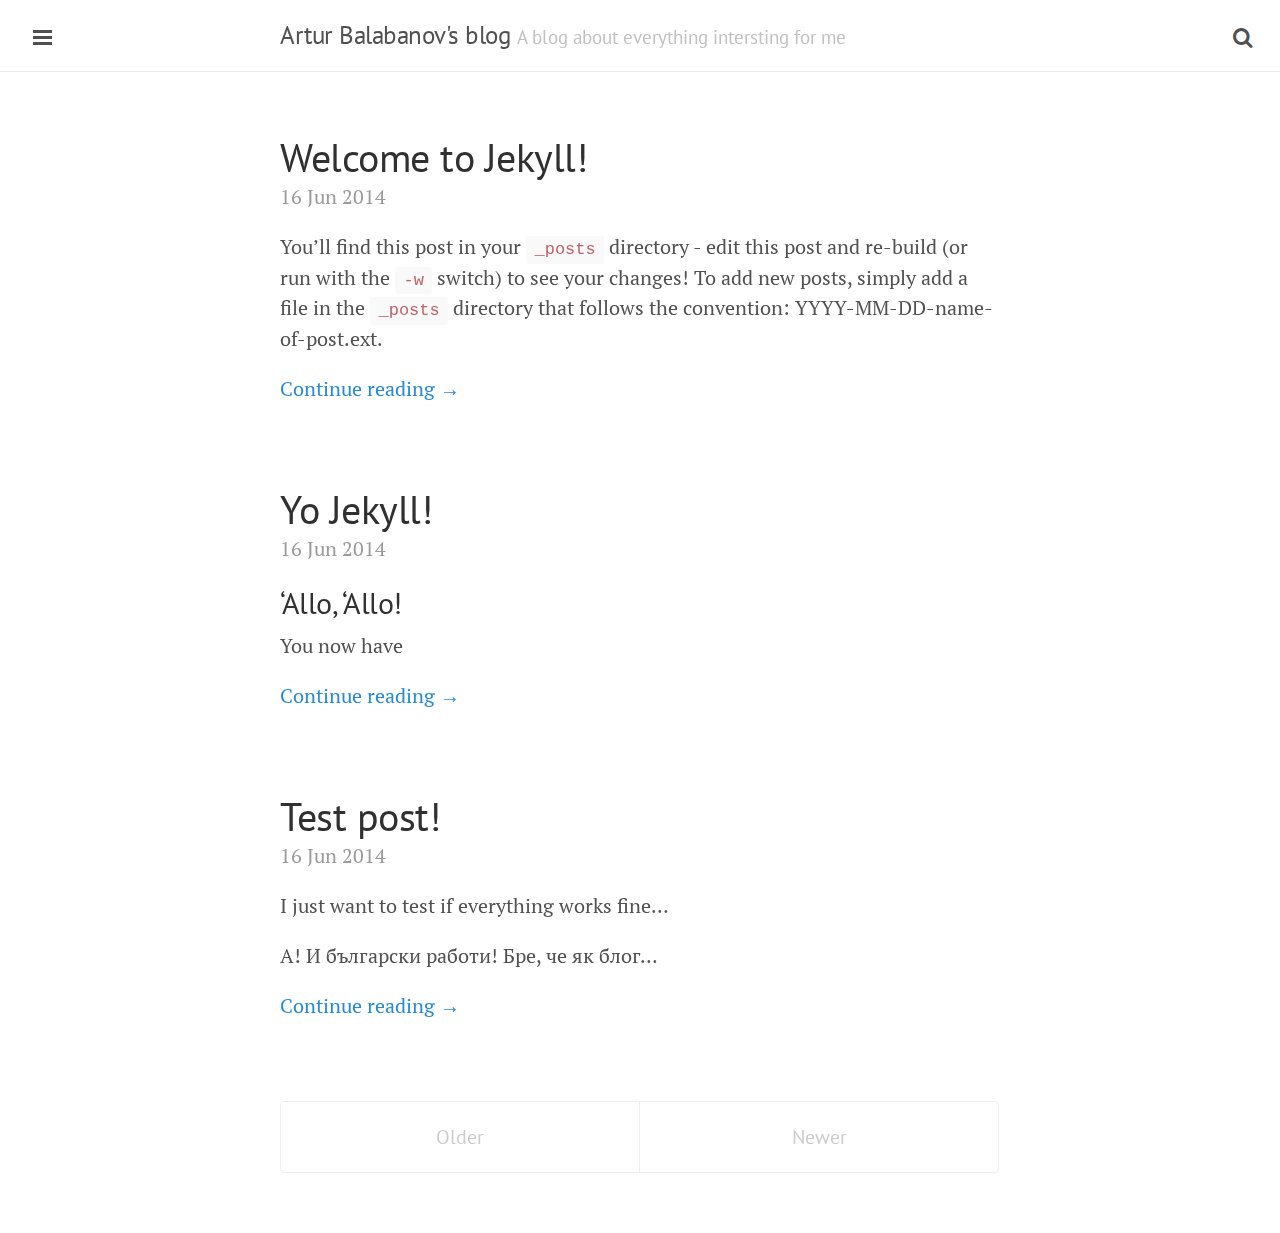
<file: index.html>
<!DOCTYPE html><html xmlns=http://www.w3.org/1999/xhtml xml:lang=en lang=en-us><head><link href=http://gmpg.org/xfn/11 rel=profile><meta http-equiv=content-type content="text/html; charset=utf-8"><meta http-equiv=X-UA-Compatible content="IE=edge,chrome=1"><!-- Enable responsiveness on mobile devices--><meta name=viewport content="width=device-width, initial-scale=1.0, maximum-scale=1"><title>Artur Balabanov's blog | A blog about everything intersting for me</title><meta name=viewport content="width=device-width"><link rel=stylesheet href="http://fonts.googleapis.com/css?family=PT+Serif:400,400italic,700|PT+Sans:400"><link rel=stylesheet href=/css/main.d6a2.css><link href=/feed.xml rel=alternate type=application/atom+xml><div class=search-wrapper><div class="search-form hidden"><input class=search-field placeholder=Search...><i class="fa fa-times-circle fa-lg icon-remove-sign"></i><ul class="search-results post-list"></ul></div></div><script>(function(i,s,o,g,r,a,m){i['GoogleAnalyticsObject']=r;i[r]=i[r]||function(){
  (i[r].q=i[r].q||[]).push(arguments)},i[r].l=1*new Date();a=s.createElement(o),
  m=s.getElementsByTagName(o)[0];a.async=1;a.src=g;m.parentNode.insertBefore(a,m)
  })(window,document,'script','//www.google-analytics.com/analytics.js','ga');

  ga('create', 'UA-52109686-1', 'arturbalabanov.github.io');
  ga('send', 'pageview');</script></head><body><!-- Target for toggling the sidebar `.sidebar-checkbox` is for regular
     styles, `#sidebar-checkbox` for behavior. --><input type=checkbox class=sidebar-checkbox id=sidebar-checkbox><!-- Toggleable sidebar --><div class=sidebar id=sidebar><div class=sidebar-item><p>This is the blog description</p></div><nav class=sidebar-nav><a class="sidebar-nav-item active" href="/">Home</a> <a class=sidebar-nav-item href="/about/">About</a> <a class=sidebar-nav-item href="/archive/">Archive</a> <a class=sidebar-nav-item href=https://github.com/arturbalabanov/blog-source>GitHub project</a></nav><div class=sidebar-item><p>&copy; Artur Balabanov 2014. All rights reserved.</p></div></div><!-- Wrap is the content to shift when toggling the sidebar. We wrap the
         content to avoid any CSS collisions with our real content. --><div class=wrap><div class=masthead><div class=container><h3 class=masthead-title><a href="/" title=Home>Artur Balabanov's blog</a> <small>A blog about everything intersting for me</small></h3></div></div><div class="container content"><div class=posts><div class=post><h1 class=post-title><a href="/welcome-to-jekyll/">Welcome to Jekyll!</a></h1><span class=post-date>16 Jun 2014</span><p>You’ll find this post in your <code>_posts</code> directory - edit this post and re-build (or run with the <code>-w</code> switch) to see your changes! To add new posts, simply add a file in the <code>_posts</code> directory that follows the convention: YYYY-MM-DD-name-of-post.ext.</p><p><a href="/welcome-to-jekyll/">Continue reading &#8594;</a></p></div><div class=post><h1 class=post-title><a href="/yo-jekyllrb/">Yo Jekyll!</a></h1><span class=post-date>16 Jun 2014</span><h2 id=allo-allo>‘Allo, ‘Allo!</h2><p>You now have</p><p><a href="/yo-jekyllrb/">Continue reading &#8594;</a></p></div><div class=post><h1 class=post-title><a href="/test-first-post/">Test post!</a></h1><span class=post-date>16 Jun 2014</span><p>I just want to test if everything works fine…</p><p>А! И български работи! Бре, че як блог…</p><p><a href="/test-first-post/">Continue reading &#8594;</a></p></div></div><div class=pagination><span class="pagination-item older">Older</span> <span class="pagination-item newer">Newer</span></div></div></div><label for=sidebar-checkbox class=sidebar-toggle></label><button class="menu-button dosearch"><i class="fa fa-lg fa-search"></i></button> <!-- mathjax config similar to math.stackexchange --><script type=text/x-mathjax-config>MathJax.Hub.Config({
      jax: ["input/TeX", "output/HTML-CSS"],
      tex2jax: {
        inlineMath: [ ['$', '$'] ],
        displayMath: [ ['$$', '$$']],
        processEscapes: true,
        skipTags: ['script', 'noscript', 'style', 'textarea', 'pre', 'code']
      },
      messageStyle: "none",
      "HTML-CSS": { preferredFont: "TeX", availableFonts: ["STIX","TeX"] }
    });</script><script src="http://cdn.mathjax.org/mathjax/latest/MathJax.js?config=TeX-AMS_HTML" type=text/javascript></script><script src=/js/scripts.5c5a.js></script></body></html>
</file>
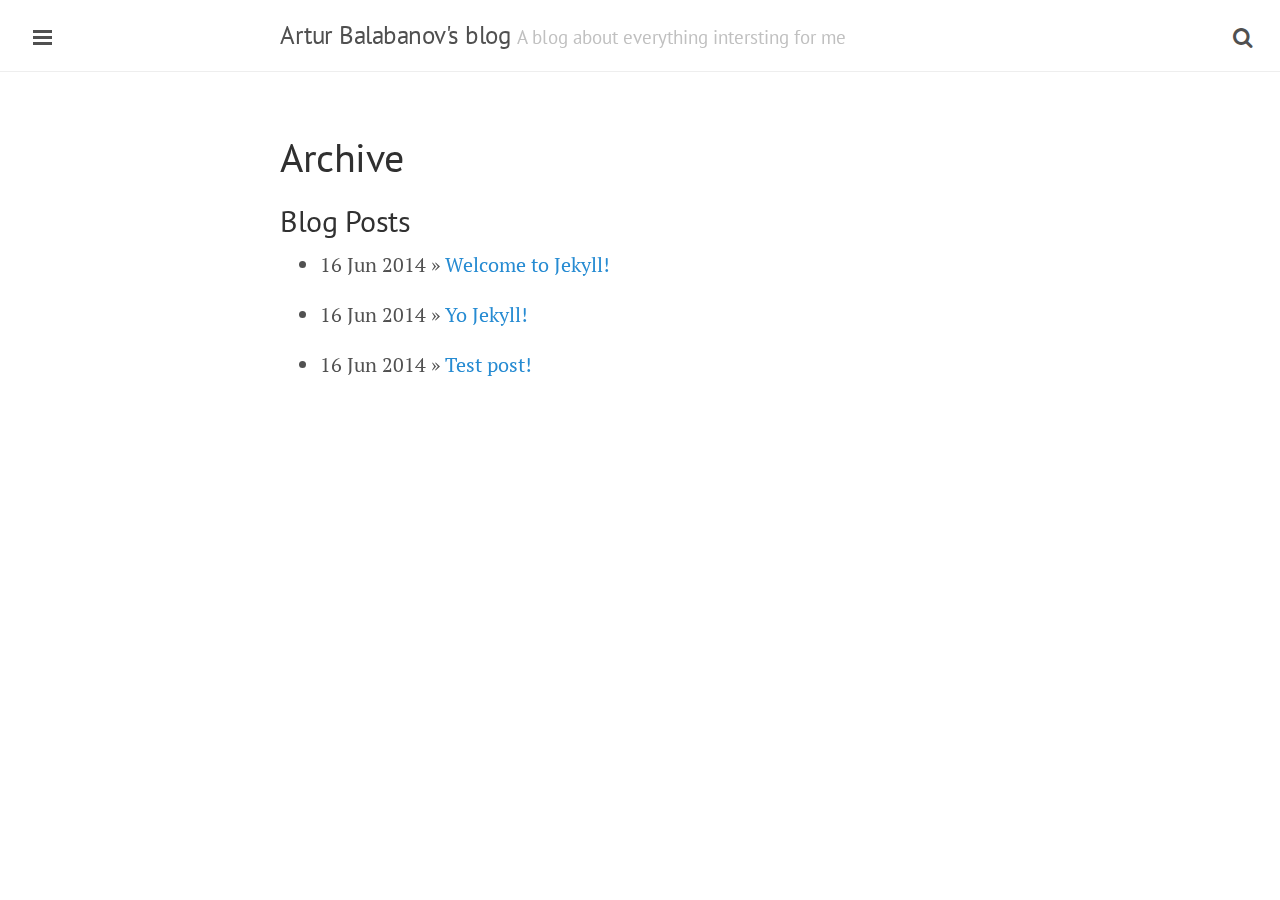
<file: archive/index.html>
<!DOCTYPE html><html xmlns=http://www.w3.org/1999/xhtml xml:lang=en lang=en-us><head><link href=http://gmpg.org/xfn/11 rel=profile><meta http-equiv=content-type content="text/html; charset=utf-8"><meta http-equiv=X-UA-Compatible content="IE=edge,chrome=1"><!-- Enable responsiveness on mobile devices--><meta name=viewport content="width=device-width, initial-scale=1.0, maximum-scale=1"><title>Archive | Artur Balabanov's blog</title><meta name=viewport content="width=device-width"><link rel=stylesheet href="http://fonts.googleapis.com/css?family=PT+Serif:400,400italic,700|PT+Sans:400"><link rel=stylesheet href=/css/main.d6a2.css><link href=/feed.xml rel=alternate type=application/atom+xml><div class=search-wrapper><div class="search-form hidden"><input class=search-field placeholder=Search...><i class="fa fa-times-circle fa-lg icon-remove-sign"></i><ul class="search-results post-list"></ul></div></div><script>(function(i,s,o,g,r,a,m){i['GoogleAnalyticsObject']=r;i[r]=i[r]||function(){
  (i[r].q=i[r].q||[]).push(arguments)},i[r].l=1*new Date();a=s.createElement(o),
  m=s.getElementsByTagName(o)[0];a.async=1;a.src=g;m.parentNode.insertBefore(a,m)
  })(window,document,'script','//www.google-analytics.com/analytics.js','ga');

  ga('create', 'UA-52109686-1', 'arturbalabanov.github.io');
  ga('send', 'pageview');</script></head><body><!-- Target for toggling the sidebar `.sidebar-checkbox` is for regular
     styles, `#sidebar-checkbox` for behavior. --><input type=checkbox class=sidebar-checkbox id=sidebar-checkbox><!-- Toggleable sidebar --><div class=sidebar id=sidebar><div class=sidebar-item><p>This is the blog description</p></div><nav class=sidebar-nav><a class=sidebar-nav-item href="/">Home</a> <a class=sidebar-nav-item href="/about/">About</a> <a class="sidebar-nav-item active" href="/archive/">Archive</a> <a class=sidebar-nav-item href=https://github.com/arturbalabanov/blog-source>GitHub project</a></nav><div class=sidebar-item><p>&copy; Artur Balabanov 2014. All rights reserved.</p></div></div><!-- Wrap is the content to shift when toggling the sidebar. We wrap the
         content to avoid any CSS collisions with our real content. --><div class=wrap><div class=masthead><div class=container><h3 class=masthead-title><a href="/" title=Home>Artur Balabanov's blog</a> <small>A blog about everything intersting for me</small></h3></div></div><div class="container content"><div class=page><h1 class=page-title>Archive</h1><h2 id=blog-posts>Blog Posts</h2><ul><li><p>16 Jun 2014 » <a href="/welcome-to-jekyll/">Welcome to Jekyll!</a></p></li><li><p>16 Jun 2014 » <a href="/yo-jekyllrb/">Yo Jekyll!</a></p></li><li><p>16 Jun 2014 » <a href="/test-first-post/">Test post!</a></p></li></ul></div></div></div><label for=sidebar-checkbox class=sidebar-toggle></label><button class="menu-button dosearch"><i class="fa fa-lg fa-search"></i></button> <!-- mathjax config similar to math.stackexchange --><script type=text/x-mathjax-config>MathJax.Hub.Config({
      jax: ["input/TeX", "output/HTML-CSS"],
      tex2jax: {
        inlineMath: [ ['$', '$'] ],
        displayMath: [ ['$$', '$$']],
        processEscapes: true,
        skipTags: ['script', 'noscript', 'style', 'textarea', 'pre', 'code']
      },
      messageStyle: "none",
      "HTML-CSS": { preferredFont: "TeX", availableFonts: ["STIX","TeX"] }
    });</script><script src="http://cdn.mathjax.org/mathjax/latest/MathJax.js?config=TeX-AMS_HTML" type=text/javascript></script><script src=/js/scripts.5c5a.js></script></body></html>
</file>
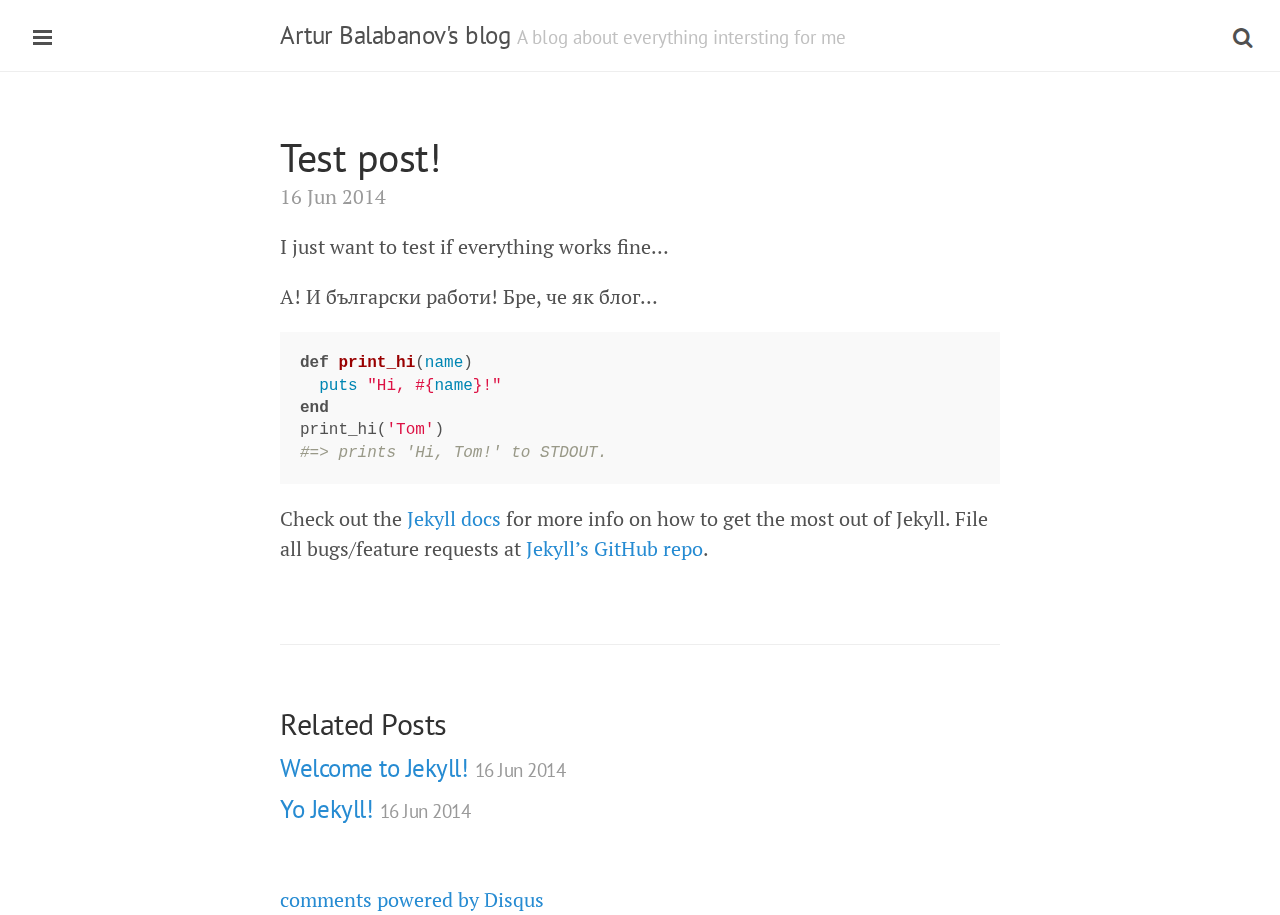
<file: test-first-post/index.html>
<!DOCTYPE html><html xmlns=http://www.w3.org/1999/xhtml xml:lang=en lang=en-us><head><link href=http://gmpg.org/xfn/11 rel=profile><meta http-equiv=content-type content="text/html; charset=utf-8"><meta http-equiv=X-UA-Compatible content="IE=edge,chrome=1"><!-- Enable responsiveness on mobile devices--><meta name=viewport content="width=device-width, initial-scale=1.0, maximum-scale=1"><title>Test post! | Artur Balabanov's blog</title><meta name=viewport content="width=device-width"><link rel=stylesheet href="http://fonts.googleapis.com/css?family=PT+Serif:400,400italic,700|PT+Sans:400"><link rel=stylesheet href=/css/main.d6a2.css><link href=/feed.xml rel=alternate type=application/atom+xml><div class=search-wrapper><div class="search-form hidden"><input class=search-field placeholder=Search...><i class="fa fa-times-circle fa-lg icon-remove-sign"></i><ul class="search-results post-list"></ul></div></div><script>(function(i,s,o,g,r,a,m){i['GoogleAnalyticsObject']=r;i[r]=i[r]||function(){
  (i[r].q=i[r].q||[]).push(arguments)},i[r].l=1*new Date();a=s.createElement(o),
  m=s.getElementsByTagName(o)[0];a.async=1;a.src=g;m.parentNode.insertBefore(a,m)
  })(window,document,'script','//www.google-analytics.com/analytics.js','ga');

  ga('create', 'UA-52109686-1', 'arturbalabanov.github.io');
  ga('send', 'pageview');</script></head><body><!-- Target for toggling the sidebar `.sidebar-checkbox` is for regular
     styles, `#sidebar-checkbox` for behavior. --><input type=checkbox class=sidebar-checkbox id=sidebar-checkbox><!-- Toggleable sidebar --><div class=sidebar id=sidebar><div class=sidebar-item><p>This is the blog description</p></div><nav class=sidebar-nav><a class=sidebar-nav-item href="/">Home</a> <a class=sidebar-nav-item href="/about/">About</a> <a class=sidebar-nav-item href="/archive/">Archive</a> <a class=sidebar-nav-item href=https://github.com/arturbalabanov/blog-source>GitHub project</a></nav><div class=sidebar-item><p>&copy; Artur Balabanov 2014. All rights reserved.</p></div></div><!-- Wrap is the content to shift when toggling the sidebar. We wrap the
         content to avoid any CSS collisions with our real content. --><div class=wrap><div class=masthead><div class=container><h3 class=masthead-title><a href="/" title=Home>Artur Balabanov's blog</a> <small>A blog about everything intersting for me</small></h3></div></div><div class="container content"><div class=post><h1 class=post-title>Test post!</h1><span class=post-date>16 Jun 2014</span><p>I just want to test if everything works fine…</p><p>А! И български работи! Бре, че як блог…</p><!--more--><div class=highlight><pre><code class=ruby><span class=k>def</span> <span class=nf>print_hi</span><span class=p>(</span><span class=nb>name</span><span class=p>)</span>
  <span class=nb>puts</span> <span class=s2>&quot;Hi, </span><span class=si>#{</span><span class=nb>name</span><span class=si>}</span><span class=s2>!&quot;</span>
<span class=k>end</span>
<span class=n>print_hi</span><span class=p>(</span><span class=s1>&#39;Tom&#39;</span><span class=p>)</span>
<span class=c1>#=&gt; prints &#39;Hi, Tom!&#39; to STDOUT.</span>
</code></pre></div><p>Check out the <a href=http://jekyllrb.com>Jekyll docs</a> for more info on how to get the most out of Jekyll. File all bugs/feature requests at <a href=https://github.com/mojombo/jekyll>Jekyll’s GitHub repo</a>.</p><script type="math/tex; mode=display">% <![CDATA[

\begin{align}
\mbox{Union: } & A\cup B = \{x\mid x\in A \mbox{ or } x\in B\} \\
\mbox{Concatenation: } & A\circ B  = \{xy\mid x\in A \mbox{ and } y\in B\} \\
\mbox{Star: } & A^\star  = \{x_1x_2\ldots x_k \mid  k\geq 0 \mbox{ and each } x_i\in A\} \\
\end{align}
 %]]></script></div><div class=related><h2>Related Posts</h2><ul class=related-posts><li><h3><a href="/welcome-to-jekyll/">Welcome to Jekyll! <small>16 Jun 2014</small></a></h3></li><li><h3><a href="/yo-jekyllrb/">Yo Jekyll! <small>16 Jun 2014</small></a></h3></li></ul></div><div id=disqus_thread></div><script type=text/javascript>/* * * CONFIGURATION VARIABLES: EDIT BEFORE PASTING INTO YOUR WEBPAGE * * */
        var disqus_shortname = 'arturbalabanov'; // required: replace example with your forum shortname

        /* * * DON'T EDIT BELOW THIS LINE * * */
        (function() {
            var dsq = document.createElement('script'); dsq.type = 'text/javascript'; dsq.async = true;
            dsq.src = '//' + disqus_shortname + '.disqus.com/embed.js';
            (document.getElementsByTagName('head')[0] || document.getElementsByTagName('body')[0]).appendChild(dsq);
        })();</script><noscript>Please enable JavaScript to view the <a href=http://disqus.com/?ref_noscript>comments powered by Disqus.</a></noscript><a href=http://disqus.com class=dsq-brlink>comments powered by <span class=logo-disqus>Disqus</span></a></div></div><label for=sidebar-checkbox class=sidebar-toggle></label><button class="menu-button dosearch"><i class="fa fa-lg fa-search"></i></button> <!-- mathjax config similar to math.stackexchange --><script type=text/x-mathjax-config>MathJax.Hub.Config({
      jax: ["input/TeX", "output/HTML-CSS"],
      tex2jax: {
        inlineMath: [ ['$', '$'] ],
        displayMath: [ ['$$', '$$']],
        processEscapes: true,
        skipTags: ['script', 'noscript', 'style', 'textarea', 'pre', 'code']
      },
      messageStyle: "none",
      "HTML-CSS": { preferredFont: "TeX", availableFonts: ["STIX","TeX"] }
    });</script><script src="http://cdn.mathjax.org/mathjax/latest/MathJax.js?config=TeX-AMS_HTML" type=text/javascript></script><script src=/js/scripts.5c5a.js></script></body></html>
</file>
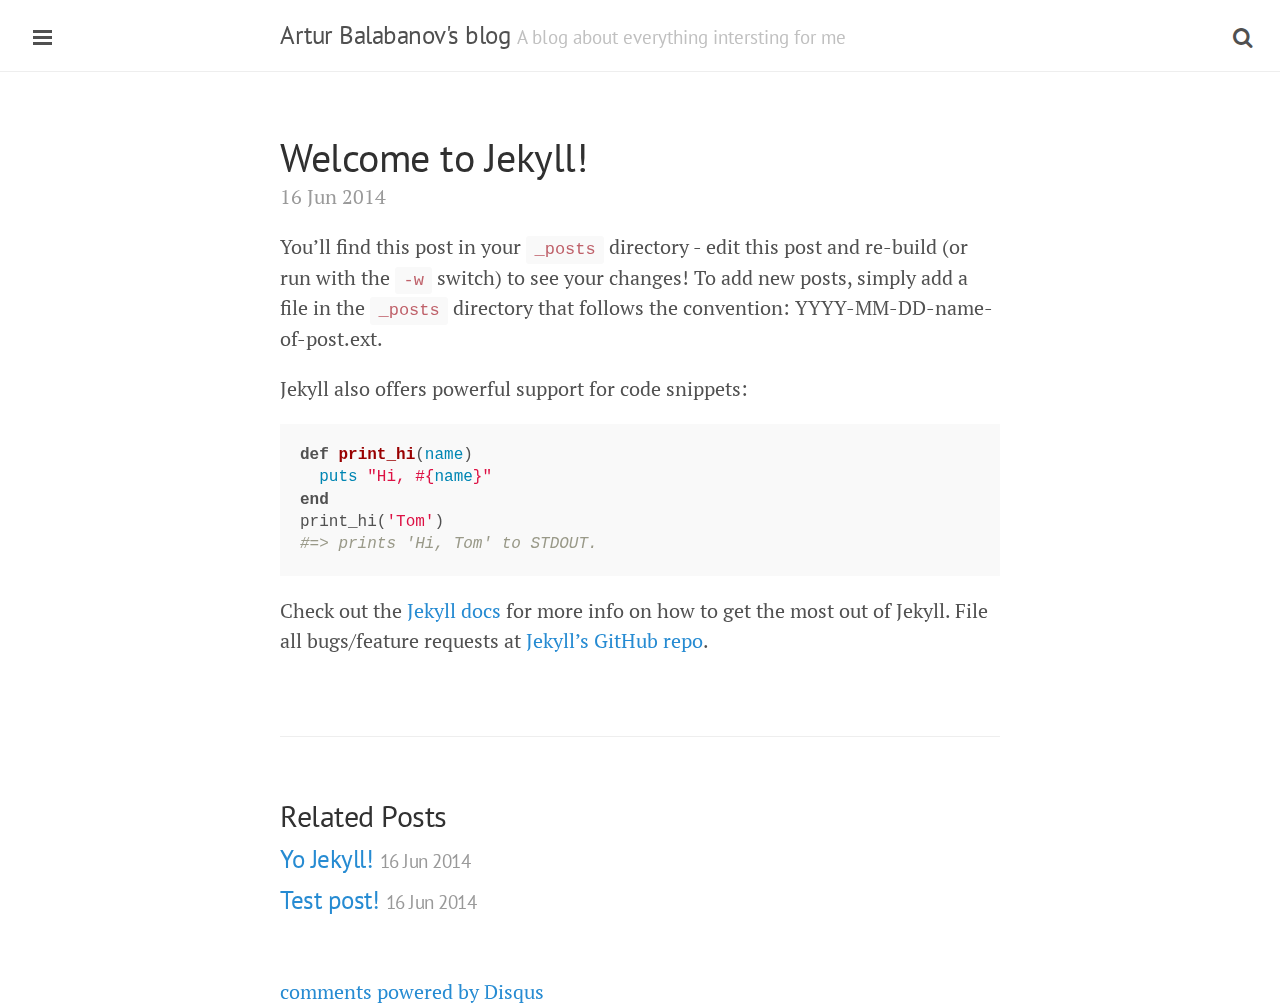
<file: welcome-to-jekyll/index.html>
<!DOCTYPE html><html xmlns=http://www.w3.org/1999/xhtml xml:lang=en lang=en-us><head><link href=http://gmpg.org/xfn/11 rel=profile><meta http-equiv=content-type content="text/html; charset=utf-8"><meta http-equiv=X-UA-Compatible content="IE=edge,chrome=1"><!-- Enable responsiveness on mobile devices--><meta name=viewport content="width=device-width, initial-scale=1.0, maximum-scale=1"><title>Welcome to Jekyll! | Artur Balabanov's blog</title><meta name=viewport content="width=device-width"><link rel=stylesheet href="http://fonts.googleapis.com/css?family=PT+Serif:400,400italic,700|PT+Sans:400"><link rel=stylesheet href=/css/main.d6a2.css><link href=/feed.xml rel=alternate type=application/atom+xml><div class=search-wrapper><div class="search-form hidden"><input class=search-field placeholder=Search...><i class="fa fa-times-circle fa-lg icon-remove-sign"></i><ul class="search-results post-list"></ul></div></div><script>(function(i,s,o,g,r,a,m){i['GoogleAnalyticsObject']=r;i[r]=i[r]||function(){
  (i[r].q=i[r].q||[]).push(arguments)},i[r].l=1*new Date();a=s.createElement(o),
  m=s.getElementsByTagName(o)[0];a.async=1;a.src=g;m.parentNode.insertBefore(a,m)
  })(window,document,'script','//www.google-analytics.com/analytics.js','ga');

  ga('create', 'UA-52109686-1', 'arturbalabanov.github.io');
  ga('send', 'pageview');</script></head><body><!-- Target for toggling the sidebar `.sidebar-checkbox` is for regular
     styles, `#sidebar-checkbox` for behavior. --><input type=checkbox class=sidebar-checkbox id=sidebar-checkbox><!-- Toggleable sidebar --><div class=sidebar id=sidebar><div class=sidebar-item><p>This is the blog description</p></div><nav class=sidebar-nav><a class=sidebar-nav-item href="/">Home</a> <a class=sidebar-nav-item href="/about/">About</a> <a class=sidebar-nav-item href="/archive/">Archive</a> <a class=sidebar-nav-item href=https://github.com/arturbalabanov/blog-source>GitHub project</a></nav><div class=sidebar-item><p>&copy; Artur Balabanov 2014. All rights reserved.</p></div></div><!-- Wrap is the content to shift when toggling the sidebar. We wrap the
         content to avoid any CSS collisions with our real content. --><div class=wrap><div class=masthead><div class=container><h3 class=masthead-title><a href="/" title=Home>Artur Balabanov's blog</a> <small>A blog about everything intersting for me</small></h3></div></div><div class="container content"><div class=post><h1 class=post-title>Welcome to Jekyll!</h1><span class=post-date>16 Jun 2014</span><p>You’ll find this post in your <code>_posts</code> directory - edit this post and re-build (or run with the <code>-w</code> switch) to see your changes! To add new posts, simply add a file in the <code>_posts</code> directory that follows the convention: YYYY-MM-DD-name-of-post.ext.</p><!--more--><p>Jekyll also offers powerful support for code snippets:</p><div class=highlight><pre><code class=ruby><span class=k>def</span> <span class=nf>print_hi</span><span class=p>(</span><span class=nb>name</span><span class=p>)</span>
  <span class=nb>puts</span> <span class=s2>&quot;Hi, </span><span class=si>#{</span><span class=nb>name</span><span class=si>}</span><span class=s2>&quot;</span>
<span class=k>end</span>
<span class=n>print_hi</span><span class=p>(</span><span class=s1>&#39;Tom&#39;</span><span class=p>)</span>
<span class=c1>#=&gt; prints &#39;Hi, Tom&#39; to STDOUT.</span>
</code></pre></div><p>Check out the <a href=http://jekyllrb.com>Jekyll docs</a> for more info on how to get the most out of Jekyll. File all bugs/feature requests at <a href=https://github.com/mojombo/jekyll>Jekyll’s GitHub repo</a>.</p></div><div class=related><h2>Related Posts</h2><ul class=related-posts><li><h3><a href="/yo-jekyllrb/">Yo Jekyll! <small>16 Jun 2014</small></a></h3></li><li><h3><a href="/test-first-post/">Test post! <small>16 Jun 2014</small></a></h3></li></ul></div><div id=disqus_thread></div><script type=text/javascript>/* * * CONFIGURATION VARIABLES: EDIT BEFORE PASTING INTO YOUR WEBPAGE * * */
        var disqus_shortname = 'arturbalabanov'; // required: replace example with your forum shortname

        /* * * DON'T EDIT BELOW THIS LINE * * */
        (function() {
            var dsq = document.createElement('script'); dsq.type = 'text/javascript'; dsq.async = true;
            dsq.src = '//' + disqus_shortname + '.disqus.com/embed.js';
            (document.getElementsByTagName('head')[0] || document.getElementsByTagName('body')[0]).appendChild(dsq);
        })();</script><noscript>Please enable JavaScript to view the <a href=http://disqus.com/?ref_noscript>comments powered by Disqus.</a></noscript><a href=http://disqus.com class=dsq-brlink>comments powered by <span class=logo-disqus>Disqus</span></a></div></div><label for=sidebar-checkbox class=sidebar-toggle></label><button class="menu-button dosearch"><i class="fa fa-lg fa-search"></i></button> <!-- mathjax config similar to math.stackexchange --><script type=text/x-mathjax-config>MathJax.Hub.Config({
      jax: ["input/TeX", "output/HTML-CSS"],
      tex2jax: {
        inlineMath: [ ['$', '$'] ],
        displayMath: [ ['$$', '$$']],
        processEscapes: true,
        skipTags: ['script', 'noscript', 'style', 'textarea', 'pre', 'code']
      },
      messageStyle: "none",
      "HTML-CSS": { preferredFont: "TeX", availableFonts: ["STIX","TeX"] }
    });</script><script src="http://cdn.mathjax.org/mathjax/latest/MathJax.js?config=TeX-AMS_HTML" type=text/javascript></script><script src=/js/scripts.5c5a.js></script></body></html>
</file>
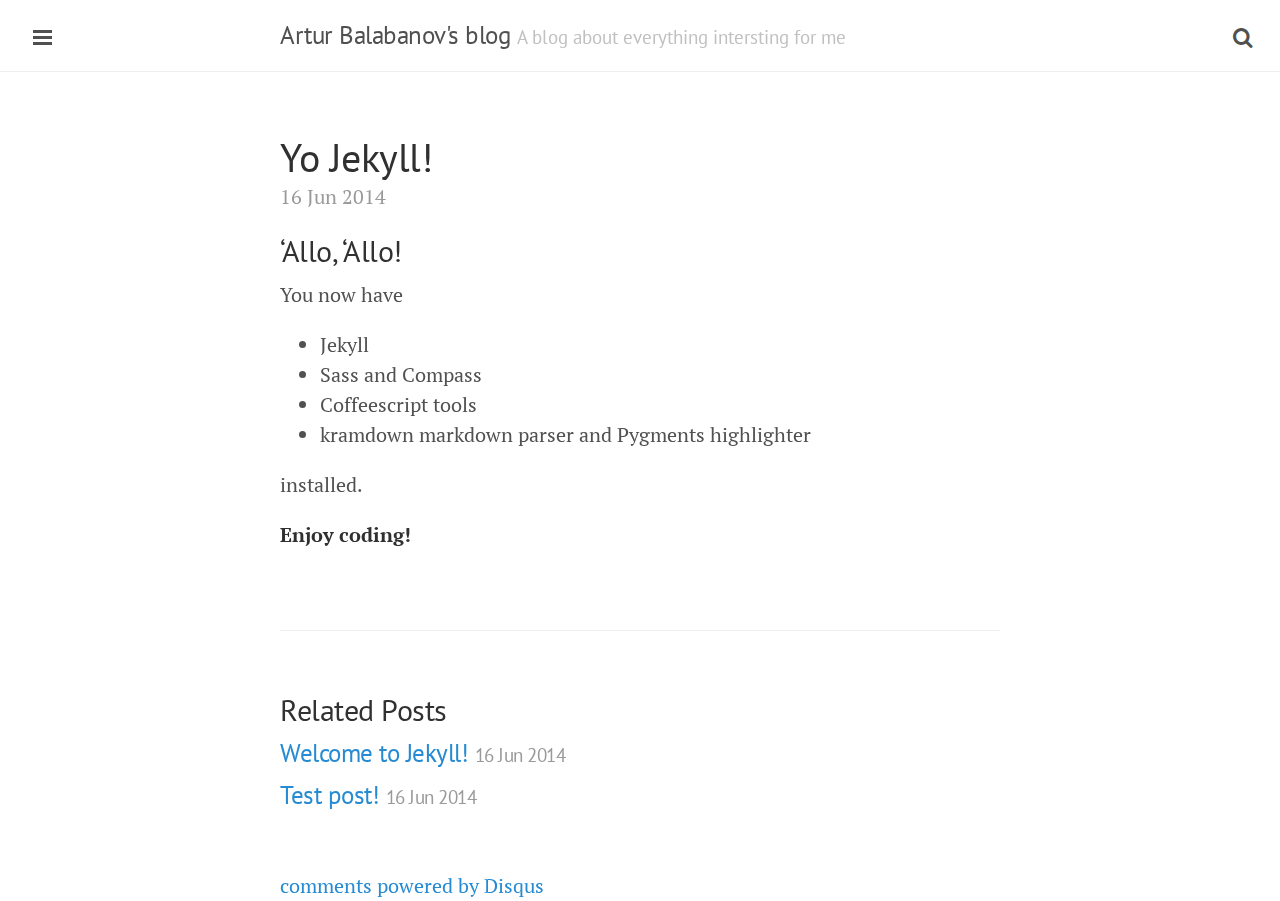
<file: yo-jekyllrb/index.html>
<!DOCTYPE html><html xmlns=http://www.w3.org/1999/xhtml xml:lang=en lang=en-us><head><link href=http://gmpg.org/xfn/11 rel=profile><meta http-equiv=content-type content="text/html; charset=utf-8"><meta http-equiv=X-UA-Compatible content="IE=edge,chrome=1"><!-- Enable responsiveness on mobile devices--><meta name=viewport content="width=device-width, initial-scale=1.0, maximum-scale=1"><title>Yo Jekyll! | Artur Balabanov's blog</title><meta name=viewport content="width=device-width"><link rel=stylesheet href="http://fonts.googleapis.com/css?family=PT+Serif:400,400italic,700|PT+Sans:400"><link rel=stylesheet href=/css/main.d6a2.css><link href=/feed.xml rel=alternate type=application/atom+xml><div class=search-wrapper><div class="search-form hidden"><input class=search-field placeholder=Search...><i class="fa fa-times-circle fa-lg icon-remove-sign"></i><ul class="search-results post-list"></ul></div></div><script>(function(i,s,o,g,r,a,m){i['GoogleAnalyticsObject']=r;i[r]=i[r]||function(){
  (i[r].q=i[r].q||[]).push(arguments)},i[r].l=1*new Date();a=s.createElement(o),
  m=s.getElementsByTagName(o)[0];a.async=1;a.src=g;m.parentNode.insertBefore(a,m)
  })(window,document,'script','//www.google-analytics.com/analytics.js','ga');

  ga('create', 'UA-52109686-1', 'arturbalabanov.github.io');
  ga('send', 'pageview');</script></head><body><!-- Target for toggling the sidebar `.sidebar-checkbox` is for regular
     styles, `#sidebar-checkbox` for behavior. --><input type=checkbox class=sidebar-checkbox id=sidebar-checkbox><!-- Toggleable sidebar --><div class=sidebar id=sidebar><div class=sidebar-item><p>This is the blog description</p></div><nav class=sidebar-nav><a class=sidebar-nav-item href="/">Home</a> <a class=sidebar-nav-item href="/about/">About</a> <a class=sidebar-nav-item href="/archive/">Archive</a> <a class=sidebar-nav-item href=https://github.com/arturbalabanov/blog-source>GitHub project</a></nav><div class=sidebar-item><p>&copy; Artur Balabanov 2014. All rights reserved.</p></div></div><!-- Wrap is the content to shift when toggling the sidebar. We wrap the
         content to avoid any CSS collisions with our real content. --><div class=wrap><div class=masthead><div class=container><h3 class=masthead-title><a href="/" title=Home>Artur Balabanov's blog</a> <small>A blog about everything intersting for me</small></h3></div></div><div class="container content"><div class=post><h1 class=post-title>Yo Jekyll!</h1><span class=post-date>16 Jun 2014</span><h2 id=allo-allo>‘Allo, ‘Allo!</h2><p>You now have</p><!--more--><ul><li>Jekyll</li><li>Sass and Compass</li><li>Coffeescript tools</li><li>kramdown markdown parser and Pygments highlighter</li></ul><p>installed.</p><p><strong>Enjoy coding!</strong></p></div><div class=related><h2>Related Posts</h2><ul class=related-posts><li><h3><a href="/welcome-to-jekyll/">Welcome to Jekyll! <small>16 Jun 2014</small></a></h3></li><li><h3><a href="/test-first-post/">Test post! <small>16 Jun 2014</small></a></h3></li></ul></div><div id=disqus_thread></div><script type=text/javascript>/* * * CONFIGURATION VARIABLES: EDIT BEFORE PASTING INTO YOUR WEBPAGE * * */
        var disqus_shortname = 'arturbalabanov'; // required: replace example with your forum shortname

        /* * * DON'T EDIT BELOW THIS LINE * * */
        (function() {
            var dsq = document.createElement('script'); dsq.type = 'text/javascript'; dsq.async = true;
            dsq.src = '//' + disqus_shortname + '.disqus.com/embed.js';
            (document.getElementsByTagName('head')[0] || document.getElementsByTagName('body')[0]).appendChild(dsq);
        })();</script><noscript>Please enable JavaScript to view the <a href=http://disqus.com/?ref_noscript>comments powered by Disqus.</a></noscript><a href=http://disqus.com class=dsq-brlink>comments powered by <span class=logo-disqus>Disqus</span></a></div></div><label for=sidebar-checkbox class=sidebar-toggle></label><button class="menu-button dosearch"><i class="fa fa-lg fa-search"></i></button> <!-- mathjax config similar to math.stackexchange --><script type=text/x-mathjax-config>MathJax.Hub.Config({
      jax: ["input/TeX", "output/HTML-CSS"],
      tex2jax: {
        inlineMath: [ ['$', '$'] ],
        displayMath: [ ['$$', '$$']],
        processEscapes: true,
        skipTags: ['script', 'noscript', 'style', 'textarea', 'pre', 'code']
      },
      messageStyle: "none",
      "HTML-CSS": { preferredFont: "TeX", availableFonts: ["STIX","TeX"] }
    });</script><script src="http://cdn.mathjax.org/mathjax/latest/MathJax.js?config=TeX-AMS_HTML" type=text/javascript></script><script src=/js/scripts.5c5a.js></script></body></html>
</file>
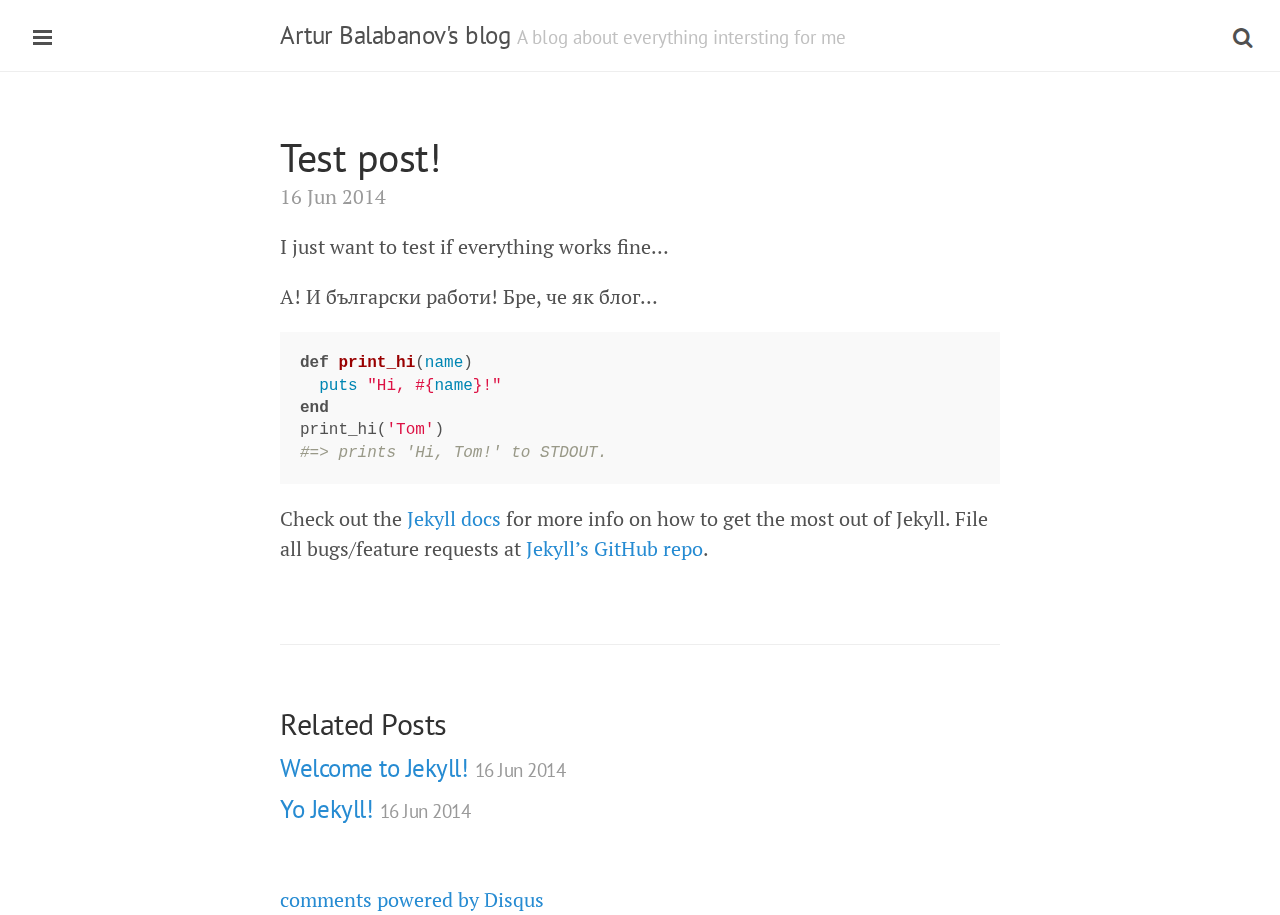
<file: jekyll/update/2014/06/16/test-first-post.html>
<!DOCTYPE html><html xmlns=http://www.w3.org/1999/xhtml xml:lang=en lang=en-us><head><link href=http://gmpg.org/xfn/11 rel=profile><meta http-equiv=content-type content="text/html; charset=utf-8"><meta http-equiv=X-UA-Compatible content="IE=edge,chrome=1"><!-- Enable responsiveness on mobile devices--><meta name=viewport content="width=device-width, initial-scale=1.0, maximum-scale=1"><title>Test post! | Artur Balabanov's blog</title><meta name=viewport content="width=device-width"><link rel=stylesheet href="http://fonts.googleapis.com/css?family=PT+Serif:400,400italic,700|PT+Sans:400"><link rel=stylesheet href=/css/main.d6a2.css><div class=search-wrapper><div class="search-form hidden"><input class=search-field placeholder=Search...><i class="fa fa-times-circle fa-lg icon-remove-sign"></i><ul class="search-results post-list"></ul></div></div><script>(function(i,s,o,g,r,a,m){i['GoogleAnalyticsObject']=r;i[r]=i[r]||function(){
  (i[r].q=i[r].q||[]).push(arguments)},i[r].l=1*new Date();a=s.createElement(o),
  m=s.getElementsByTagName(o)[0];a.async=1;a.src=g;m.parentNode.insertBefore(a,m)
  })(window,document,'script','//www.google-analytics.com/analytics.js','ga');

  ga('create', 'UA-52109686-1', 'arturbalabanov.github.io');
  ga('send', 'pageview');</script></head><body><!-- Target for toggling the sidebar `.sidebar-checkbox` is for regular
     styles, `#sidebar-checkbox` for behavior. --><input type=checkbox class=sidebar-checkbox id=sidebar-checkbox><!-- Toggleable sidebar --><div class=sidebar id=sidebar><div class=sidebar-item><p>This is the blog description</p></div><nav class=sidebar-nav><a class=sidebar-nav-item href="/">Home</a> <a class=sidebar-nav-item href="/about/">About</a> <a class=sidebar-nav-item href=https://github.com/arturbalabanov/blog-source>GitHub project</a></nav><div class=sidebar-item><p>&copy; Artur Balabanov 2014. All rights reserved.</p></div></div><!-- Wrap is the content to shift when toggling the sidebar. We wrap the
         content to avoid any CSS collisions with our real content. --><div class=wrap><div class=masthead><div class=container><h3 class=masthead-title><a href="/" title=Home>Artur Balabanov's blog</a> <small>A blog about everything intersting for me</small></h3></div></div><div class="container content"><div class=post><h1 class=post-title>Test post!</h1><span class=post-date>16 Jun 2014</span><p>I just want to test if everything works fine…</p><p>А! И български работи! Бре, че як блог…</p><div class=highlight><pre><code class=ruby><span class=k>def</span> <span class=nf>print_hi</span><span class=p>(</span><span class=nb>name</span><span class=p>)</span>
  <span class=nb>puts</span> <span class=s2>&quot;Hi, </span><span class=si>#{</span><span class=nb>name</span><span class=si>}</span><span class=s2>!&quot;</span>
<span class=k>end</span>
<span class=n>print_hi</span><span class=p>(</span><span class=s1>&#39;Tom&#39;</span><span class=p>)</span>
<span class=c1>#=&gt; prints &#39;Hi, Tom!&#39; to STDOUT.</span>
</code></pre></div><p>Check out the <a href=http://jekyllrb.com>Jekyll docs</a> for more info on how to get the most out of Jekyll. File all bugs/feature requests at <a href=https://github.com/mojombo/jekyll>Jekyll’s GitHub repo</a>.</p><script type="math/tex; mode=display">% <![CDATA[

\begin{align}
\mbox{Union: } & A\cup B = \{x\mid x\in A \mbox{ or } x\in B\} \\
\mbox{Concatenation: } & A\circ B  = \{xy\mid x\in A \mbox{ and } y\in B\} \\
\mbox{Star: } & A^\star  = \{x_1x_2\ldots x_k \mid  k\geq 0 \mbox{ and each } x_i\in A\} \\
\end{align}
 %]]></script></div><div class=related><h2>Related Posts</h2><ul class=related-posts><li><h3><a href=/jekyll/update/2014/06/16/welcome-to-jekyll.html>Welcome to Jekyll! <small>16 Jun 2014</small></a></h3></li><li><h3><a href=/jekyll/update/2014/06/16/yo-jekyllrb.html>Yo Jekyll! <small>16 Jun 2014</small></a></h3></li></ul></div><div id=disqus_thread></div><script type=text/javascript>/* * * CONFIGURATION VARIABLES: EDIT BEFORE PASTING INTO YOUR WEBPAGE * * */
        var disqus_shortname = 'arturbalabanov'; // required: replace example with your forum shortname

        /* * * DON'T EDIT BELOW THIS LINE * * */
        (function() {
            var dsq = document.createElement('script'); dsq.type = 'text/javascript'; dsq.async = true;
            dsq.src = '//' + disqus_shortname + '.disqus.com/embed.js';
            (document.getElementsByTagName('head')[0] || document.getElementsByTagName('body')[0]).appendChild(dsq);
        })();</script><noscript>Please enable JavaScript to view the <a href=http://disqus.com/?ref_noscript>comments powered by Disqus.</a></noscript><a href=http://disqus.com class=dsq-brlink>comments powered by <span class=logo-disqus>Disqus</span></a></div></div><label for=sidebar-checkbox class=sidebar-toggle></label><button class="menu-button dosearch"><i class="fa fa-lg fa-search"></i></button> <!-- mathjax config similar to math.stackexchange --><script type=text/x-mathjax-config>MathJax.Hub.Config({
      jax: ["input/TeX", "output/HTML-CSS"],
      tex2jax: {
        inlineMath: [ ['$', '$'] ],
        displayMath: [ ['$$', '$$']],
        processEscapes: true,
        skipTags: ['script', 'noscript', 'style', 'textarea', 'pre', 'code']
      },
      messageStyle: "none",
      "HTML-CSS": { preferredFont: "TeX", availableFonts: ["STIX","TeX"] }
    });</script><script src="http://cdn.mathjax.org/mathjax/latest/MathJax.js?config=TeX-AMS_HTML" type=text/javascript></script><script src=/js/scripts.472f.js></script></body></html>
</file>
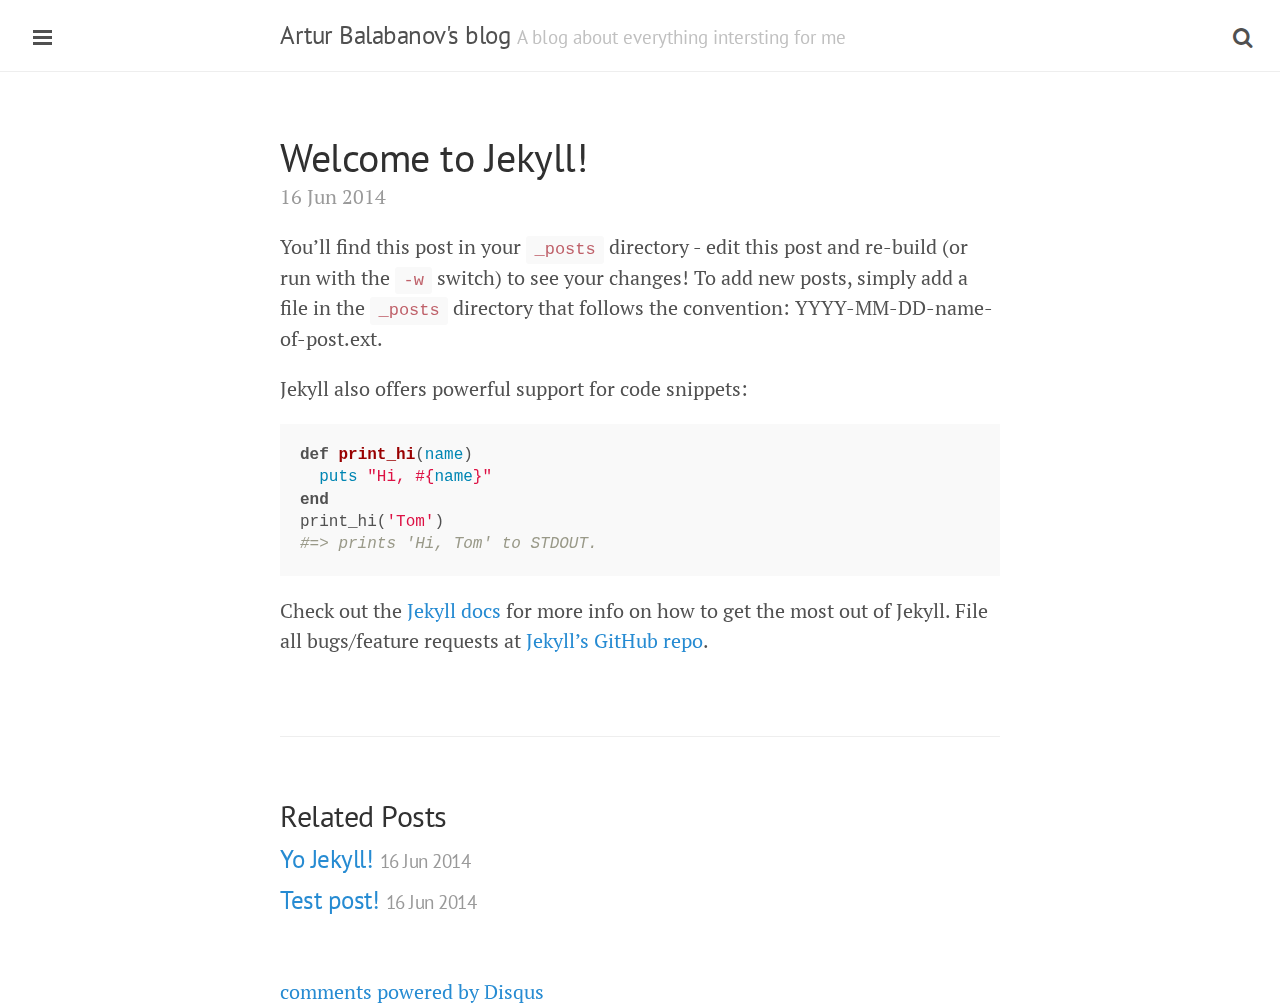
<file: jekyll/update/2014/06/16/welcome-to-jekyll.html>
<!DOCTYPE html><html xmlns=http://www.w3.org/1999/xhtml xml:lang=en lang=en-us><head><link href=http://gmpg.org/xfn/11 rel=profile><meta http-equiv=content-type content="text/html; charset=utf-8"><meta http-equiv=X-UA-Compatible content="IE=edge,chrome=1"><!-- Enable responsiveness on mobile devices--><meta name=viewport content="width=device-width, initial-scale=1.0, maximum-scale=1"><title>Welcome to Jekyll! | Artur Balabanov's blog</title><meta name=viewport content="width=device-width"><link rel=stylesheet href="http://fonts.googleapis.com/css?family=PT+Serif:400,400italic,700|PT+Sans:400"><link rel=stylesheet href=/css/main.d6a2.css><div class=search-wrapper><div class="search-form hidden"><input class=search-field placeholder=Search...><i class="fa fa-times-circle fa-lg icon-remove-sign"></i><ul class="search-results post-list"></ul></div></div><script>(function(i,s,o,g,r,a,m){i['GoogleAnalyticsObject']=r;i[r]=i[r]||function(){
  (i[r].q=i[r].q||[]).push(arguments)},i[r].l=1*new Date();a=s.createElement(o),
  m=s.getElementsByTagName(o)[0];a.async=1;a.src=g;m.parentNode.insertBefore(a,m)
  })(window,document,'script','//www.google-analytics.com/analytics.js','ga');

  ga('create', 'UA-52109686-1', 'arturbalabanov.github.io');
  ga('send', 'pageview');</script></head><body><!-- Target for toggling the sidebar `.sidebar-checkbox` is for regular
     styles, `#sidebar-checkbox` for behavior. --><input type=checkbox class=sidebar-checkbox id=sidebar-checkbox><!-- Toggleable sidebar --><div class=sidebar id=sidebar><div class=sidebar-item><p>This is the blog description</p></div><nav class=sidebar-nav><a class=sidebar-nav-item href="/">Home</a> <a class=sidebar-nav-item href="/about/">About</a> <a class=sidebar-nav-item href=https://github.com/arturbalabanov/blog-source>GitHub project</a></nav><div class=sidebar-item><p>&copy; Artur Balabanov 2014. All rights reserved.</p></div></div><!-- Wrap is the content to shift when toggling the sidebar. We wrap the
         content to avoid any CSS collisions with our real content. --><div class=wrap><div class=masthead><div class=container><h3 class=masthead-title><a href="/" title=Home>Artur Balabanov's blog</a> <small>A blog about everything intersting for me</small></h3></div></div><div class="container content"><div class=post><h1 class=post-title>Welcome to Jekyll!</h1><span class=post-date>16 Jun 2014</span><p>You’ll find this post in your <code>_posts</code> directory - edit this post and re-build (or run with the <code>-w</code> switch) to see your changes! To add new posts, simply add a file in the <code>_posts</code> directory that follows the convention: YYYY-MM-DD-name-of-post.ext.</p><p>Jekyll also offers powerful support for code snippets:</p><div class=highlight><pre><code class=ruby><span class=k>def</span> <span class=nf>print_hi</span><span class=p>(</span><span class=nb>name</span><span class=p>)</span>
  <span class=nb>puts</span> <span class=s2>&quot;Hi, </span><span class=si>#{</span><span class=nb>name</span><span class=si>}</span><span class=s2>&quot;</span>
<span class=k>end</span>
<span class=n>print_hi</span><span class=p>(</span><span class=s1>&#39;Tom&#39;</span><span class=p>)</span>
<span class=c1>#=&gt; prints &#39;Hi, Tom&#39; to STDOUT.</span>
</code></pre></div><p>Check out the <a href=http://jekyllrb.com>Jekyll docs</a> for more info on how to get the most out of Jekyll. File all bugs/feature requests at <a href=https://github.com/mojombo/jekyll>Jekyll’s GitHub repo</a>.</p></div><div class=related><h2>Related Posts</h2><ul class=related-posts><li><h3><a href=/jekyll/update/2014/06/16/yo-jekyllrb.html>Yo Jekyll! <small>16 Jun 2014</small></a></h3></li><li><h3><a href=/jekyll/update/2014/06/16/test-first-post.html>Test post! <small>16 Jun 2014</small></a></h3></li></ul></div><div id=disqus_thread></div><script type=text/javascript>/* * * CONFIGURATION VARIABLES: EDIT BEFORE PASTING INTO YOUR WEBPAGE * * */
        var disqus_shortname = 'arturbalabanov'; // required: replace example with your forum shortname

        /* * * DON'T EDIT BELOW THIS LINE * * */
        (function() {
            var dsq = document.createElement('script'); dsq.type = 'text/javascript'; dsq.async = true;
            dsq.src = '//' + disqus_shortname + '.disqus.com/embed.js';
            (document.getElementsByTagName('head')[0] || document.getElementsByTagName('body')[0]).appendChild(dsq);
        })();</script><noscript>Please enable JavaScript to view the <a href=http://disqus.com/?ref_noscript>comments powered by Disqus.</a></noscript><a href=http://disqus.com class=dsq-brlink>comments powered by <span class=logo-disqus>Disqus</span></a></div></div><label for=sidebar-checkbox class=sidebar-toggle></label><button class="menu-button dosearch"><i class="fa fa-lg fa-search"></i></button> <!-- mathjax config similar to math.stackexchange --><script type=text/x-mathjax-config>MathJax.Hub.Config({
      jax: ["input/TeX", "output/HTML-CSS"],
      tex2jax: {
        inlineMath: [ ['$', '$'] ],
        displayMath: [ ['$$', '$$']],
        processEscapes: true,
        skipTags: ['script', 'noscript', 'style', 'textarea', 'pre', 'code']
      },
      messageStyle: "none",
      "HTML-CSS": { preferredFont: "TeX", availableFonts: ["STIX","TeX"] }
    });</script><script src="http://cdn.mathjax.org/mathjax/latest/MathJax.js?config=TeX-AMS_HTML" type=text/javascript></script><script src=/js/scripts.472f.js></script></body></html>
</file>
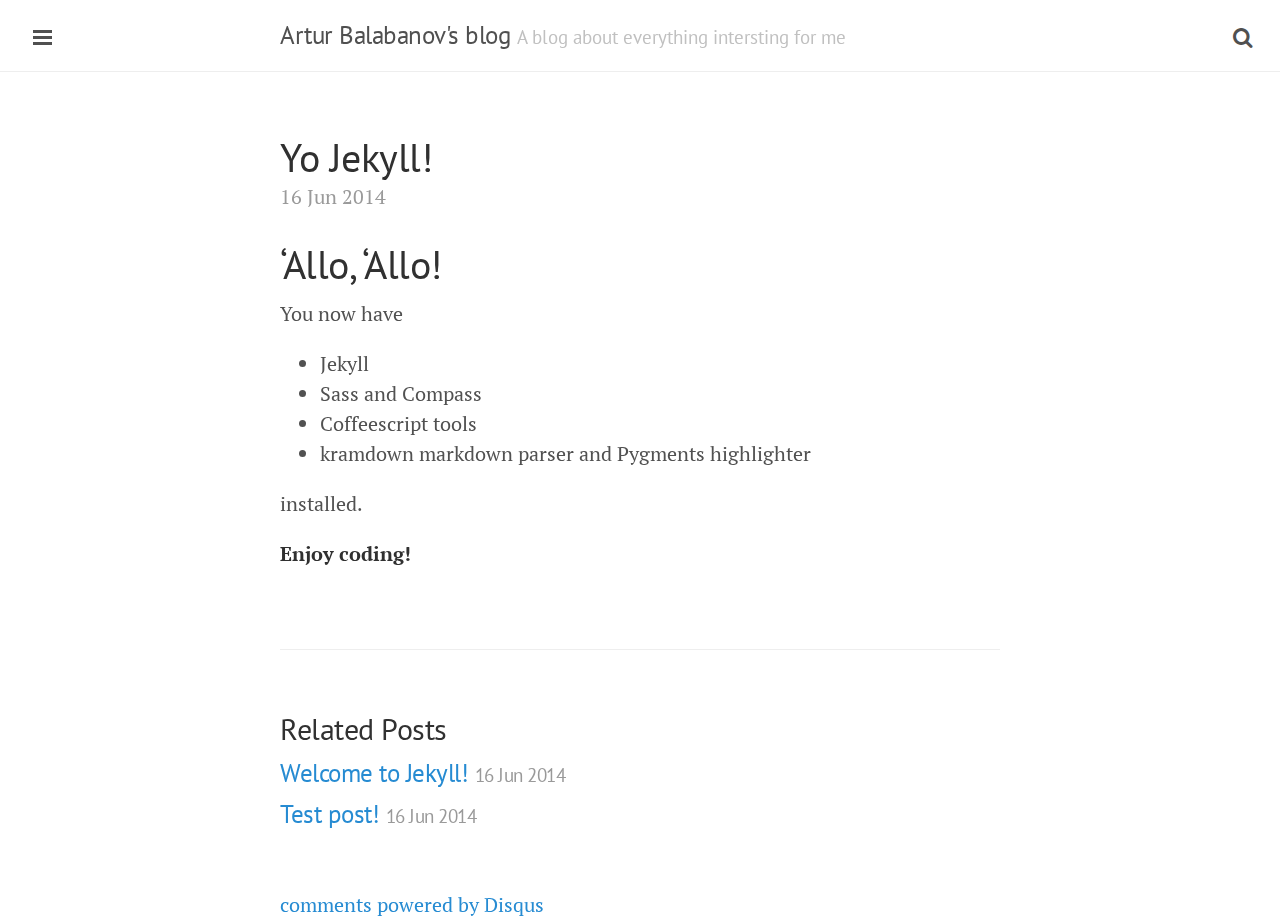
<file: jekyll/update/2014/06/16/yo-jekyllrb.html>
<!DOCTYPE html><html xmlns=http://www.w3.org/1999/xhtml xml:lang=en lang=en-us><head><link href=http://gmpg.org/xfn/11 rel=profile><meta http-equiv=content-type content="text/html; charset=utf-8"><meta http-equiv=X-UA-Compatible content="IE=edge,chrome=1"><!-- Enable responsiveness on mobile devices--><meta name=viewport content="width=device-width, initial-scale=1.0, maximum-scale=1"><title>Yo Jekyll! | Artur Balabanov's blog</title><meta name=viewport content="width=device-width"><link rel=stylesheet href="http://fonts.googleapis.com/css?family=PT+Serif:400,400italic,700|PT+Sans:400"><link rel=stylesheet href=/css/main.d6a2.css><div class=search-wrapper><div class="search-form hidden"><input class=search-field placeholder=Search...><i class="fa fa-times-circle fa-lg icon-remove-sign"></i><ul class="search-results post-list"></ul></div></div><script>(function(i,s,o,g,r,a,m){i['GoogleAnalyticsObject']=r;i[r]=i[r]||function(){
  (i[r].q=i[r].q||[]).push(arguments)},i[r].l=1*new Date();a=s.createElement(o),
  m=s.getElementsByTagName(o)[0];a.async=1;a.src=g;m.parentNode.insertBefore(a,m)
  })(window,document,'script','//www.google-analytics.com/analytics.js','ga');

  ga('create', 'UA-52109686-1', 'arturbalabanov.github.io');
  ga('send', 'pageview');</script></head><body><!-- Target for toggling the sidebar `.sidebar-checkbox` is for regular
     styles, `#sidebar-checkbox` for behavior. --><input type=checkbox class=sidebar-checkbox id=sidebar-checkbox><!-- Toggleable sidebar --><div class=sidebar id=sidebar><div class=sidebar-item><p>This is the blog description</p></div><nav class=sidebar-nav><a class=sidebar-nav-item href="/">Home</a> <a class=sidebar-nav-item href="/about/">About</a> <a class=sidebar-nav-item href=https://github.com/arturbalabanov/blog-source>GitHub project</a></nav><div class=sidebar-item><p>&copy; Artur Balabanov 2014. All rights reserved.</p></div></div><!-- Wrap is the content to shift when toggling the sidebar. We wrap the
         content to avoid any CSS collisions with our real content. --><div class=wrap><div class=masthead><div class=container><h3 class=masthead-title><a href="/" title=Home>Artur Balabanov's blog</a> <small>A blog about everything intersting for me</small></h3></div></div><div class="container content"><div class=post><h1 class=post-title>Yo Jekyll!</h1><span class=post-date>16 Jun 2014</span><h1 id=allo-allo>‘Allo, ‘Allo!</h1><p>You now have</p><ul><li>Jekyll</li><li>Sass and Compass</li><li>Coffeescript tools</li><li>kramdown markdown parser and Pygments highlighter</li></ul><p>installed.</p><p><strong>Enjoy coding!</strong></p></div><div class=related><h2>Related Posts</h2><ul class=related-posts><li><h3><a href=/jekyll/update/2014/06/16/welcome-to-jekyll.html>Welcome to Jekyll! <small>16 Jun 2014</small></a></h3></li><li><h3><a href=/jekyll/update/2014/06/16/test-first-post.html>Test post! <small>16 Jun 2014</small></a></h3></li></ul></div><div id=disqus_thread></div><script type=text/javascript>/* * * CONFIGURATION VARIABLES: EDIT BEFORE PASTING INTO YOUR WEBPAGE * * */
        var disqus_shortname = 'arturbalabanov'; // required: replace example with your forum shortname

        /* * * DON'T EDIT BELOW THIS LINE * * */
        (function() {
            var dsq = document.createElement('script'); dsq.type = 'text/javascript'; dsq.async = true;
            dsq.src = '//' + disqus_shortname + '.disqus.com/embed.js';
            (document.getElementsByTagName('head')[0] || document.getElementsByTagName('body')[0]).appendChild(dsq);
        })();</script><noscript>Please enable JavaScript to view the <a href=http://disqus.com/?ref_noscript>comments powered by Disqus.</a></noscript><a href=http://disqus.com class=dsq-brlink>comments powered by <span class=logo-disqus>Disqus</span></a></div></div><label for=sidebar-checkbox class=sidebar-toggle></label><button class="menu-button dosearch"><i class="fa fa-lg fa-search"></i></button> <!-- mathjax config similar to math.stackexchange --><script type=text/x-mathjax-config>MathJax.Hub.Config({
      jax: ["input/TeX", "output/HTML-CSS"],
      tex2jax: {
        inlineMath: [ ['$', '$'] ],
        displayMath: [ ['$$', '$$']],
        processEscapes: true,
        skipTags: ['script', 'noscript', 'style', 'textarea', 'pre', 'code']
      },
      messageStyle: "none",
      "HTML-CSS": { preferredFont: "TeX", availableFonts: ["STIX","TeX"] }
    });</script><script src="http://cdn.mathjax.org/mathjax/latest/MathJax.js?config=TeX-AMS_HTML" type=text/javascript></script><script src=/js/scripts.472f.js></script></body></html>
</file>
